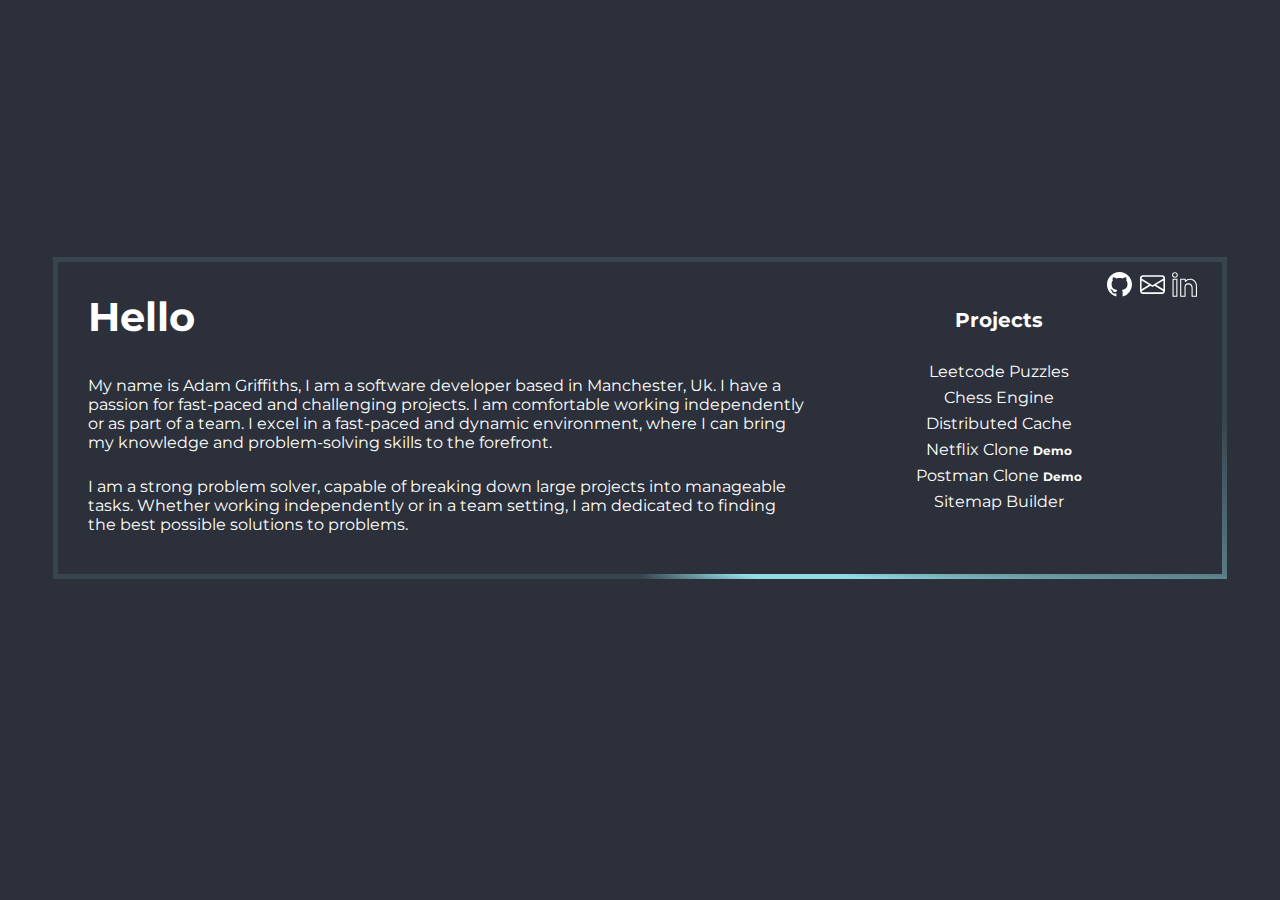
<file: index.html>
<html lang="en">
    <head>
        <link href="styles.css" rel="stylesheet">
        <title>Adam Griffiths</title>
        <meta name="viewport" content="width=device-width, initial-scale=1">
        <link href="https://fonts.googleapis.com/css?family=Montserrat" rel="stylesheet">
      </head>
      <body>
        <div class="main-container">
          <div class="main-container-inner">
            <div class="modal">
              <div class="modal-border">
                <div class="modal-layout">
                  <div class="modal-layout-overview">
                    <div class="hello">
                      Hello
                    </div>
                    <div class="overview-text">
                      My name is Adam Griffiths, I am a software developer based in Manchester, Uk. I have a passion for fast-paced and challenging projects. I am comfortable working independently or as part of a team. I excel in a fast-paced and dynamic environment, where I can bring my knowledge and problem-solving skills to the forefront.
                      <div class="overview-padding"></div>
                      I am a strong problem solver, capable of breaking down large projects into manageable tasks. Whether working independently or in a team setting, I am dedicated to finding the best possible solutions to problems.
                    </div>
                  </div>
                  <div class="modal-layout-projects">
                    <div class="icons">
                      <a target="_blank" href="https://github.com/AdamGriffiths31/">
                        <div class="icon">
                          <svg xmlns="http://www.w3.org/2000/svg" width="25" height="25" fill="currentColor" class="bi bi-github" viewBox="0 0 16 16">
                            <path d="M8 0C3.58 0 0 3.58 0 8c0 3.54 2.29 6.53 5.47 7.59.4.07.55-.17.55-.38 0-.19-.01-.82-.01-1.49-2.01.37-2.53-.49-2.69-.94-.09-.23-.48-.94-.82-1.13-.28-.15-.68-.52-.01-.53.63-.01 1.08.58 1.23.82.72 1.21 1.87.87 2.33.66.07-.52.28-.87.51-1.07-1.78-.2-3.64-.89-3.64-3.95 0-.87.31-1.59.82-2.15-.08-.2-.36-1.02.08-2.12 0 0 .67-.21 2.2.82.64-.18 1.32-.27 2-.27.68 0 1.36.09 2 .27 1.53-1.04 2.2-.82 2.2-.82.44 1.1.16 1.92.08 2.12.51.56.82 1.27.82 2.15 0 3.07-1.87 3.75-3.65 3.95.29.25.54.73.54 1.48 0 1.07-.01 1.93-.01 2.2 0 .21.15.46.55.38A8.012 8.012 0 0 0 16 8c0-4.42-3.58-8-8-8z"></path>
                        </svg>
                        </div>
                      </a>
                      <a target="_blank" href="mailto:Adam.J.Griffiths@outlook.com">
                        <div class="icon">
                          </svg>
                          <svg xmlns="http://www.w3.org/2000/svg" width="25" height="25" fill="currentColor" class="bi bi-envelope" viewBox="0 0 16 16">
                            <path fill-rule="evenodd" d="M0 4a2 2 0 0 1 2-2h12a2 2 0 0 1 2 2v8a2 2 0 0 1-2 2H2a2 2 0 0 1-2-2V4Zm2-1a1 1 0 0 0-1 1v.217l7 4.2 7-4.2V4a1 1 0 0 0-1-1H2Zm13 2.383-4.708 2.825L15 11.105V5.383Zm-.034 6.876-5.64-3.471L8 9.583l-1.326-.795-5.64 3.47A1 1 0 0 0 2 13h12a1 1 0 0 0 .966-.741ZM1 11.105l4.708-2.897L1 5.383v5.722Z"></path>
                          </svg>
                        </div>
                      </a>
                      <a target="_blank" href="https://www.linkedin.com/in/adam-griffiths-7b157a22a/">
                        <div class="icon">
                          <svg xmlns="http://www.w3.org/2000/svg" xmlns:xlink="http://www.w3.org/1999/xlink" fill="white" height="25" width="25" version="1.1" id="Capa_1" viewBox="0 0 45.959 45.959" xml:space="preserve">
                            <g>
                              <g>
                                <path d="M5.392,0.492C2.268,0.492,0,2.647,0,5.614c0,2.966,2.223,5.119,5.284,5.119c1.588,0,2.956-0.515,3.957-1.489    c0.96-0.935,1.489-2.224,1.488-3.653C10.659,2.589,8.464,0.492,5.392,0.492z M7.847,7.811C7.227,8.414,6.34,8.733,5.284,8.733    C3.351,8.733,2,7.451,2,5.614c0-1.867,1.363-3.122,3.392-3.122c1.983,0,3.293,1.235,3.338,3.123    C8.729,6.477,8.416,7.256,7.847,7.811z"/>
                                <path d="M0.959,45.467h8.988V12.422H0.959V45.467z M2.959,14.422h4.988v29.044H2.959V14.422z"/>
                                <path d="M33.648,12.422c-4.168,0-6.72,1.439-8.198,2.792l-0.281-2.792H15v33.044h9.959V28.099c0-0.748,0.303-2.301,0.493-2.711    c1.203-2.591,2.826-2.591,5.284-2.591c2.831,0,5.223,2.655,5.223,5.797v16.874h10v-18.67    C45.959,16.92,39.577,12.422,33.648,12.422z M43.959,43.467h-6V28.593c0-4.227-3.308-7.797-7.223-7.797    c-2.512,0-5.358,0-7.099,3.75c-0.359,0.775-0.679,2.632-0.679,3.553v15.368H17V14.422h6.36l0.408,4.044h1.639l0.293-0.473    c0.667-1.074,2.776-3.572,7.948-3.572c4.966,0,10.311,3.872,10.311,12.374V43.467z"/>
                              </g>
                            </g>
                            </svg>
                        </div>
                      </a>
                    </div>
                    <div class="title">Projects</div>
                    <div class="projects">
                      <a target="_blank" href="https://github.com/AdamGriffiths31/Leetcode" class="project"><span class="projectUnderline">Leetcode Puzzles</span></a>
                      <a target="_blank" href="https://github.com/AdamGriffiths31/ChessEngine" class="project"><span class="projectUnderline">Chess Engine</span></a>
                      <a target="_blank" href="https://github.com/AdamGriffiths31/DistributedCache" class="project"><span class="projectUnderline">Distributed Cache</span></a>
                      <div class="liveProject">
                        <a target="_blank" href="https://github.com/AdamGriffiths31/netflix-clone" class="project"><span class="projectUnderline">Netflix Clone</span></a>
                        <a target="_blank" href="https://netflix-clone-c9a6b.firebaseapp.com/" class="project"><span class="projectUnderline demoLink">Demo</span></a>
                      </div>
                        <div class="liveProject">
                        <a target="_blank" href="https://github.com/AdamGriffiths31/postman-clone" class="project"><span class="projectUnderline">Postman Clone</span></a>
                        <a target="_blank" href="https://postman-clone-50f68.web.app/" class="project"><span class="projectUnderline demoLink">Demo</span></a>
                      </div>
                      <a target="_blank" href="https://github.com/AdamGriffiths31/SitemapBuilder" class="project"><span class="projectUnderline">Sitemap Builder</span></a>
                    </div>
                  </div>
                </div>
              </div>
            </div>
          </div>
        </div>
      </body>
</html>
</file>
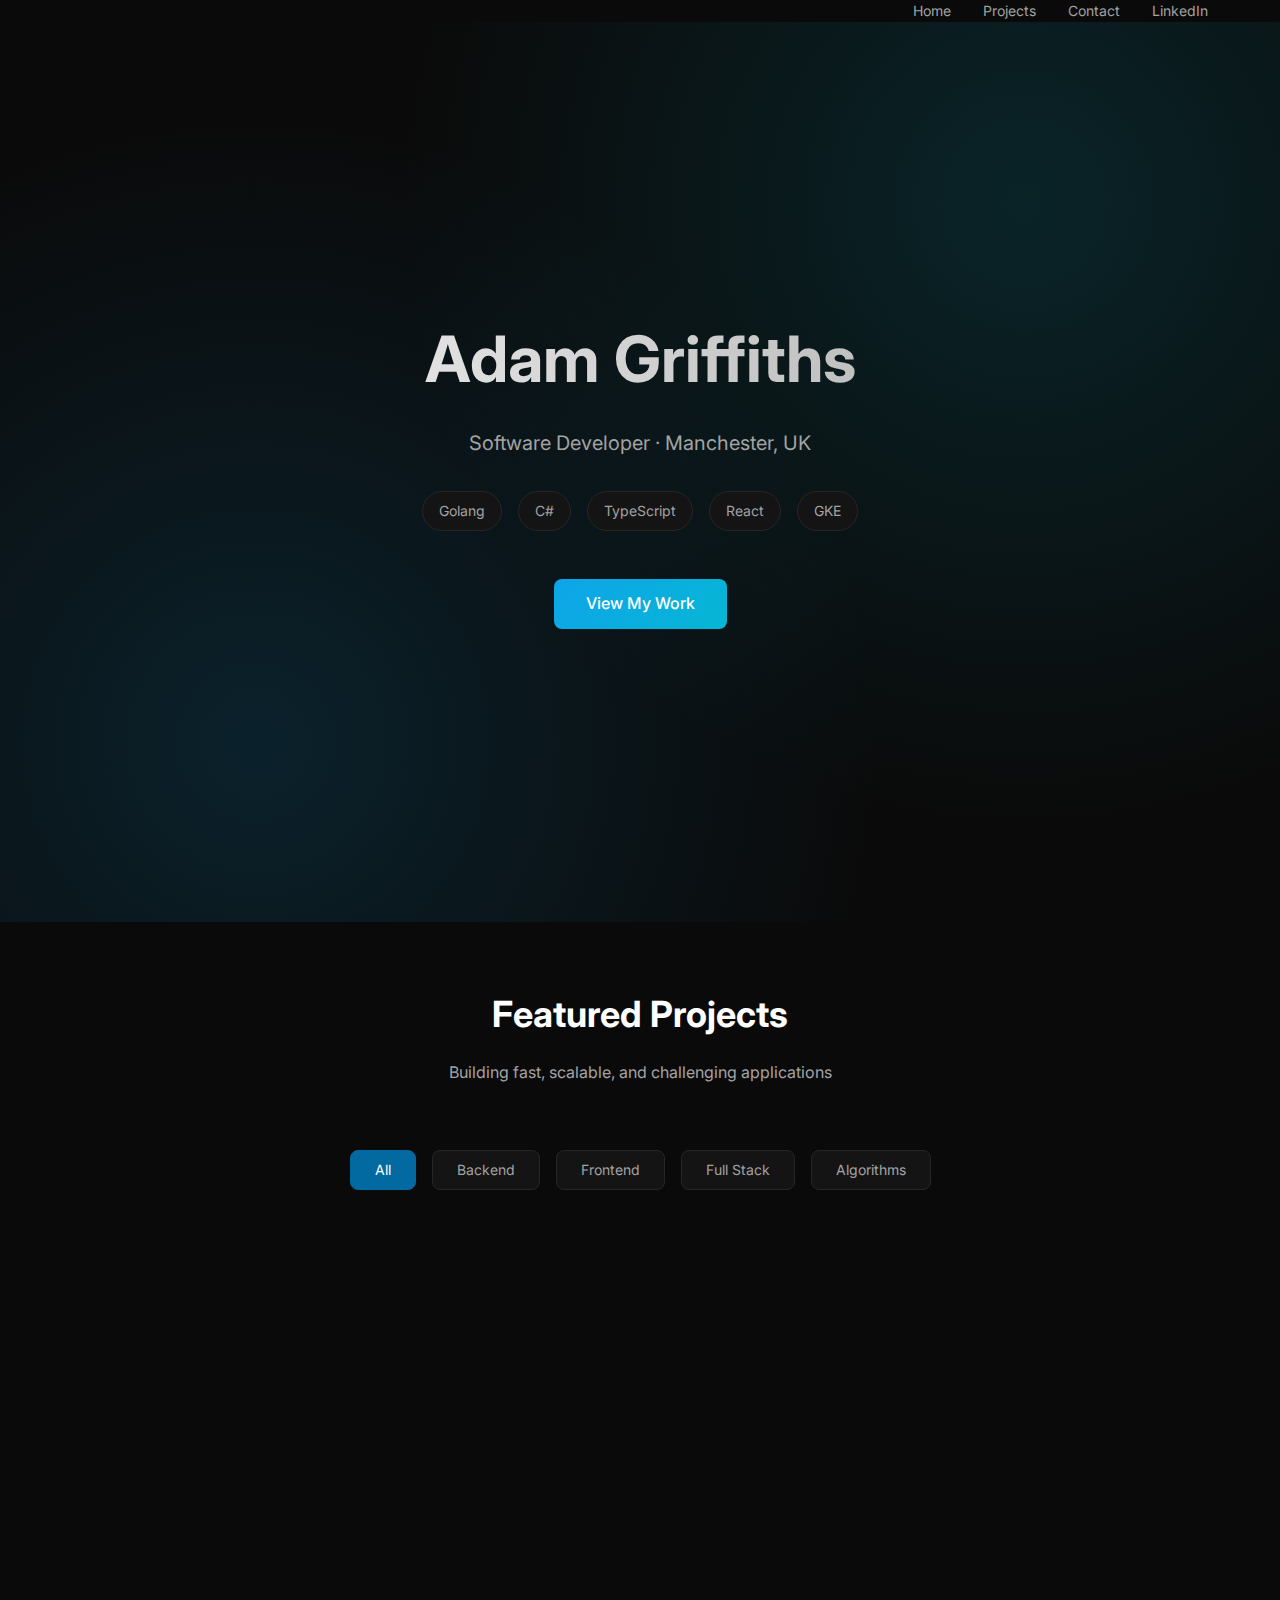
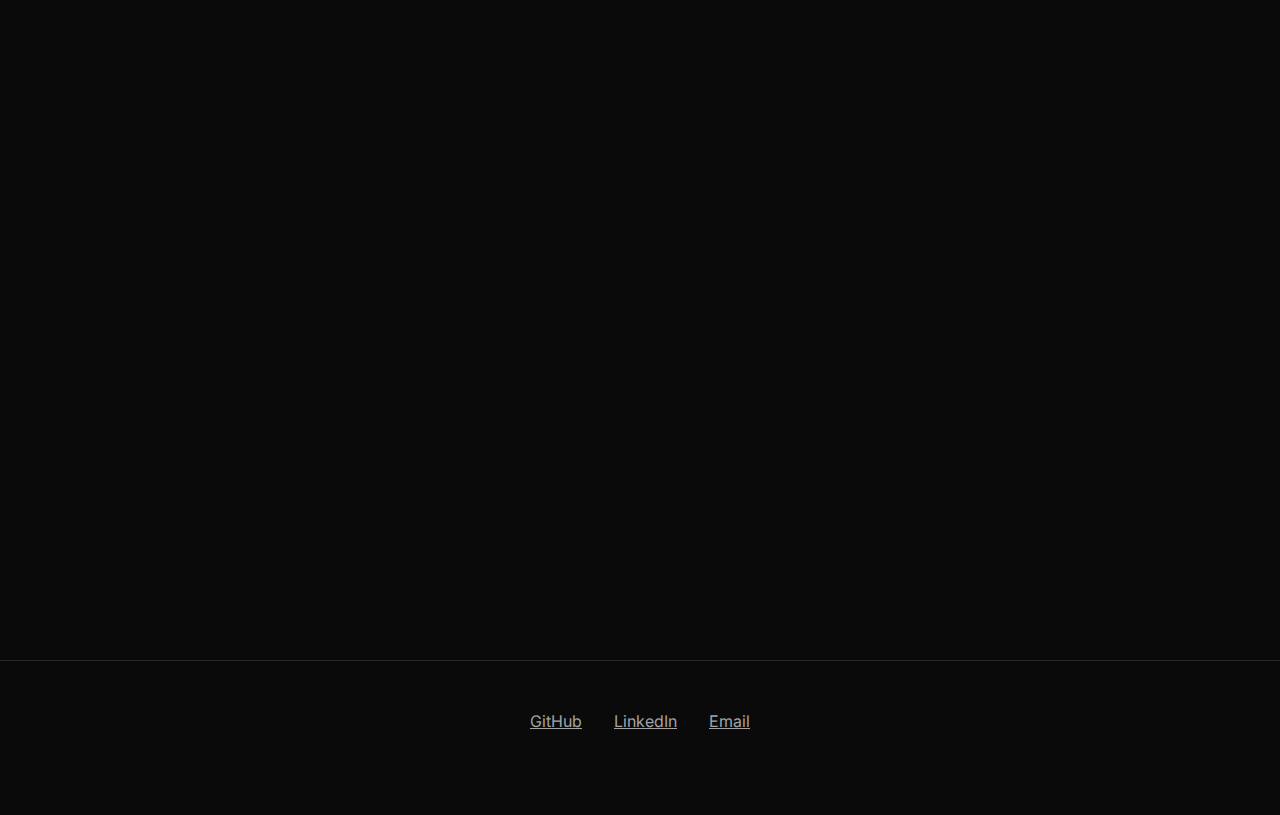
<file: portfolio-mockup.html>
<!DOCTYPE html>
<html lang="en">
  <head>
    <meta charset="UTF-8" />
    <meta name="viewport" content="width=device-width, initial-scale=1.0" />
    <title>Adam Griffiths</title>
    <link
      href="https://fonts.googleapis.com/css2?family=Inter:wght@400;500;600;700&family=JetBrains+Mono:wght@400;500&display=swap"
      rel="stylesheet"
    />
    <link rel="stylesheet" href="style.css" />
  </head>
  <body>
    <!-- Navigation -->
    <nav>
      <div class="nav-container">
        <div class="nav-links">
          <a href="#home">Home</a>
          <a href="#projects">Projects</a>
          <a href="mailto:adam.j.griffiths@outlook.com">Contact</a>
          <a
            href="https://www.linkedin.com/in/adam-griffiths-7b157a22a/"
            target="_blank"
            rel="noopener noreferrer"
            >LinkedIn</a
          >
        </div>
      </div>
    </nav>

    <!-- Hero Section -->
    <section class="hero" id="home">
      <div class="hero-bg"></div>
      <div class="hero-content">
        <h1>Adam Griffiths</h1>
        <p class="hero-subtitle">Software Developer · Manchester, UK</p>
        <div class="tech-stack">
          <span class="tech-badge">Golang</span>
          <span class="tech-badge">C#</span>
          <span class="tech-badge">TypeScript</span>
          <span class="tech-badge">React</span>
          <span class="tech-badge">GKE</span>
        </div>
        <a href="#projects" class="cta-button">View My Work</a>
      </div>
    </section>

    <!-- Projects Section -->
    <section class="projects" id="projects">
      <div class="section-header">
        <h2>Featured Projects</h2>
        <p>Building fast, scalable, and challenging applications</p>
      </div>

      <!-- Filter Tabs -->
      <div class="filter-tabs">
        <div class="filter-tab active">All</div>
        <div class="filter-tab">Backend</div>
        <div class="filter-tab">Frontend</div>
        <div class="filter-tab">Full Stack</div>
        <div class="filter-tab">Algorithms</div>
      </div>

      <!-- Bento Grid for Featured Projects -->
      <div class="bento-grid">
        <!-- Medium Project - Chess Engine -->
        <div class="project-card large">
          <h3 class="project-title">Chess Engine</h3>
          <p class="project-description">
            Chess engine with minimax algorithm, alpha-beta pruning, and
            position evaluation. Features a complete chess game implementation
            with move validation, check/checkmate detection, and an intelligent
            computer opponent with multiple difficulty levels.
          </p>
          <div class="project-links">
            <a
              href="https://github.com/AdamGriffiths31/ChessEngine"
              class="project-link"
              target="_blank"
              rel="noopener noreferrer"
            >
              <svg
                width="16"
                height="16"
                fill="currentColor"
                viewBox="0 0 16 16"
              >
                <path
                  d="M8 0C3.58 0 0 3.58 0 8c0 3.54 2.29 6.53 5.47 7.59.4.07.55-.17.55-.38 0-.19-.01-.82-.01-1.49-2.01.37-2.53-.49-2.69-.94-.09-.23-.48-.94-.82-1.13-.28-.15-.68-.52-.01-.53.63-.01 1.08.58 1.23.82.72 1.21 1.87.87 2.33.66.07-.52.28-.87.51-1.07-1.78-.2-3.64-.89-3.64-3.95 0-.87.31-1.59.82-2.15-.08-.2-.36-1.02.08-2.12 0 0 .67-.21 2.2.82.64-.18 1.32-.27 2-.27.68 0 1.36.09 2 .27 1.53-1.04 2.2-.82 2.2-.82.44 1.1.16 1.92.08 2.12.51.56.82 1.27.82 2.15 0 3.07-1.87 3.75-3.65 3.95.29.25.54.73.54 1.48 0 1.07-.01 1.93-.01 2.2 0 .21.15.46.55.38A8.012 8.012 0 0 0 16 8c0-4.42-3.58-8-8-8z"
                />
              </svg>
              View Code
            </a>
          </div>
        </div>

        <!-- Medium Project - Survival2D -->
        <div class="project-card large">
          <h3 class="project-title">Survival2D</h3>
          <p class="project-description">
            A 2D survival game built using the Godot Engine, focused on
            fast-paced gameplay and progression mechanics. The player must
            survive for as long as possible by avoiding enemies, leveling up,
            and collecting rewards to enhance abilities.
          </p>
          <div class="project-tech"></div>
          <div class="project-links">
            <a
              href="https://github.com/AdamGriffiths31/Survival2D"
              class="project-link"
              target="_blank"
              rel="noopener noreferrer"
            >
              <svg
                width="16"
                height="16"
                fill="currentColor"
                viewBox="0 0 16 16"
              >
                <path
                  d="M8 0C3.58 0 0 3.58 0 8c0 3.54 2.29 6.53 5.47 7.59.4.07.55-.17.55-.38 0-.19-.01-.82-.01-1.49-2.01.37-2.53-.49-2.69-.94-.09-.23-.48-.94-.82-1.13-.28-.15-.68-.52-.01-.53.63-.01 1.08.58 1.23.82.72 1.21 1.87.87 2.33.66.07-.52.28-.87.51-1.07-1.78-.2-3.64-.89-3.64-3.95 0-.87.31-1.59.82-2.15-.08-.2-.36-1.02.08-2.12 0 0 .67-.21 2.2.82.64-.18 1.32-.27 2-.27.68 0 1.36.09 2 .27 1.53-1.04 2.2-.82 2.2-.82.44 1.1.16 1.92.08 2.12.51.56.82 1.27.82 2.15 0 3.07-1.87 3.75-3.65 3.95.29.25.54.73.54 1.48 0 1.07-.01 1.93-.01 2.2 0 .21.15.46.55.38A8.012 8.012 0 0 0 16 8c0-4.42-3.58-8-8-8z"
                />
              </svg>
              View Code
            </a>
          </div>
        </div>

        <!-- Small Project -->
        <!-- Small Project - Leetcode Solutions -->
        <div class="project-card">
          <h3 class="project-title">Leetcode Solutions</h3>
          <p class="project-description">
            Optimized solutions to challenging algorithmic problems with
            detailed explanations.
          </p>
          <div class="project-tech"></div>
          <div class="project-links">
            <a
              href="https://github.com/AdamGriffiths31/Leetcode"
              class="project-link"
              target="_blank"
              rel="noopener noreferrer"
            >
              <svg
                width="16"
                height="16"
                fill="currentColor"
                viewBox="0 0 16 16"
              >
                <path
                  d="M8 0C3.58 0 0 3.58 0 8c0 3.54 2.29 6.53 5.47 7.59.4.07.55-.17.55-.38 0-.19-.01-.82-.01-1.49-2.01.37-2.53-.49-2.69-.94-.09-.23-.48-.94-.82-1.13-.28-.15-.68-.52-.01-.53.63-.01 1.08.58 1.23.82.72 1.21 1.87.87 2.33.66.07-.52.28-.87.51-1.07-1.78-.2-3.64-.89-3.64-3.95 0-.87.31-1.59.82-2.15-.08-.2-.36-1.02.08-2.12 0 0 .67-.21 2.2.82.64-.18 1.32-.27 2-.27.68 0 1.36.09 2 .27 1.53-1.04 2.2-.82 2.2-.82.44 1.1.16 1.92.08 2.12.51.56.82 1.27.82 2.15 0 3.07-1.87 3.75-3.65 3.95.29.25.54.73.54 1.48 0 1.07-.01 1.93-.01 2.2 0 .21.15.46.55.38A8.012 8.012 0 0 0 16 8c0-4.42-3.58-8-8-8z"
                />
              </svg>
              View Code
            </a>
          </div>
        </div>

        <!-- Small Project - Pulse Board -->
        <div class="project-card">
          <h3 class="project-title">Pulse Board</h3>
          <p class="project-description">
            Pulseboard is a full-stack application designed to monitor and
            visualize API performance metrics in real-time.
          </p>
          <div class="project-tech"></div>
          <div class="project-links">
            <a
              href="https://github.com/AdamGriffiths31/Pulseboard"
              class="project-link"
              target="_blank"
              rel="noopener noreferrer"
            >
              <svg
                width="16"
                height="16"
                fill="currentColor"
                viewBox="0 0 16 16"
              >
                <path
                  d="M8 0C3.58 0 0 3.58 0 8c0 3.54 2.29 6.53 5.47 7.59.4.07.55-.17.55-.38 0-.19-.01-.82-.01-1.49-2.01.37-2.53-.49-2.69-.94-.09-.23-.48-.94-.82-1.13-.28-.15-.68-.52-.01-.53.63-.01 1.08.58 1.23.82.72 1.21 1.87.87 2.33.66.07-.52.28-.87.51-1.07-1.78-.2-3.64-.89-3.64-3.95 0-.87.31-1.59.82-2.15-.08-.2-.36-1.02.08-2.12 0 0 .67-.21 2.2.82.64-.18 1.32-.27 2-.27.68 0 1.36.09 2 .27 1.53-1.04 2.2-.82 2.2-.82.44 1.1.16 1.92.08 2.12.51.56.82 1.27.82 2.15 0 3.07-1.87 3.75-3.65 3.95.29.25.54.73.54 1.48 0 1.07-.01 1.93-.01 2.2 0 .21.15.46.55.38A8.012 8.012 0 0 0 16 8c0-4.42-3.58-8-8-8z"
                />
              </svg>
              View Code
            </a>
          </div>
        </div>

        <!-- Small Project - Interpreter & Compiler -->
        <div class="project-card">
          <h3 class="project-title">Interpreter & Compiler</h3>
          <p class="project-description">
            This project is a personal implementation of the code examples found
            in the book "Writing An Interpreter In Go" and "Writing A Compiler
            In Go" by Thorsten Ball.
          </p>
          <div class="project-tech"></div>
          <div class="project-links">
            <a
              href="https://github.com/AdamGriffiths31/GoInterpreterCompiler"
              class="project-link"
              target="_blank"
              rel="noopener noreferrer"
            >
              <svg
                width="16"
                height="16"
                fill="currentColor"
                viewBox="0 0 16 16"
              >
                <path
                  d="M8 0C3.58 0 0 3.58 0 8c0 3.54 2.29 6.53 5.47 7.59.4.07.55-.17.55-.38 0-.19-.01-.82-.01-1.49-2.01.37-2.53-.49-2.69-.94-.09-.23-.48-.94-.82-1.13-.28-.15-.68-.52-.01-.53.63-.01 1.08.58 1.23.82.72 1.21 1.87.87 2.33.66.07-.52.28-.87.51-1.07-1.78-.2-3.64-.89-3.64-3.95 0-.87.31-1.59.82-2.15-.08-.2-.36-1.02.08-2.12 0 0 .67-.21 2.2.82.64-.18 1.32-.27 2-.27.68 0 1.36.09 2 .27 1.53-1.04 2.2-.82 2.2-.82.44 1.1.16 1.92.08 2.12.51.56.82 1.27.82 2.15 0 3.07-1.87 3.75-3.65 3.95.29.25.54.73.54 1.48 0 1.07-.01 1.93-.01 2.2 0 .21.15.46.55.38A8.012 8.012 0 0 0 16 8c0-4.42-3.58-8-8-8z"
                />
              </svg>
              View Code
            </a>
          </div>
        </div>

        <!-- Small Project - Advent Of Code -->
        <div class="project-card">
          <h3 class="project-title">Advent Of Code</h3>
          <p class="project-description">
            The Advent of Code is an annual event where participants solve
            programming puzzles and challenges. It takes place during the month
            of December, with a new puzzle being released each day.
          </p>
          <div class="project-tech"></div>
          <div class="project-links">
            <a
              href="https://github.com/AdamGriffiths31/AdventOfCode"
              class="project-link"
              target="_blank"
              rel="noopener noreferrer"
            >
              <svg
                width="16"
                height="16"
                fill="currentColor"
                viewBox="0 0 16 16"
              >
                <path
                  d="M8 0C3.58 0 0 3.58 0 8c0 3.54 2.29 6.53 5.47 7.59.4.07.55-.17.55-.38 0-.19-.01-.82-.01-1.49-2.01.37-2.53-.49-2.69-.94-.09-.23-.48-.94-.82-1.13-.28-.15-.68-.52-.01-.53.63-.01 1.08.58 1.23.82.72 1.21 1.87.87 2.33.66.07-.52.28-.87.51-1.07-1.78-.2-3.64-.89-3.64-3.95 0-.87.31-1.59.82-2.15-.08-.2-.36-1.02.08-2.12 0 0 .67-.21 2.2.82.64-.18 1.32-.27 2-.27.68 0 1.36.09 2 .27 1.53-1.04 2.2-.82 2.2-.82.44 1.1.16 1.92.08 2.12.51.56.82 1.27.82 2.15 0 3.07-1.87 3.75-3.65 3.95.29.25.54.73.54 1.48 0 1.07-.01 1.93-.01 2.2 0 .21.15.46.55.38A8.012 8.012 0 0 0 16 8c0-4.42-3.58-8-8-8z"
                />
              </svg>
              View Code
            </a>
          </div>
        </div>

        <!-- Small Project - Netflix Clone -->
        <div class="project-card">
          <h3 class="project-title">Netflix Clone</h3>
          <p class="project-description">
            Full-featured Netflix clone with authentication, video streaming,
            and personalized recommendations.
          </p>
          <div class="project-tech"></div>
          <div class="project-links">
            <a
              href="https://github.com/AdamGriffiths31/netflix-clone"
              class="project-link"
              target="_blank"
              rel="noopener noreferrer"
            >
              <svg
                width="16"
                height="16"
                fill="currentColor"
                viewBox="0 0 16 16"
              >
                <path
                  d="M8 0C3.58 0 0 3.58 0 8c0 3.54 2.29 6.53 5.47 7.59.4.07.55-.17.55-.38 0-.19-.01-.82-.01-1.49-2.01.37-2.53-.49-2.69-.94-.09-.23-.48-.94-.82-1.13-.28-.15-.68-.52-.01-.53.63-.01 1.08.58 1.23.82.72 1.21 1.87.87 2.33.66.07-.52.28-.87.51-1.07-1.78-.2-3.64-.89-3.64-3.95 0-.87.31-1.59.82-2.15-.08-.2-.36-1.02.08-2.12 0 0 .67-.21 2.2.82.64-.18 1.32-.27 2-.27.68 0 1.36.09 2 .27 1.53-1.04 2.2-.82 2.2-.82.44 1.1.16 1.92.08 2.12.51.56.82 1.27.82 2.15 0 3.07-1.87 3.75-3.65 3.95.29.25.54.73.54 1.48 0 1.07-.01 1.93-.01 2.2 0 .21.15.46.55.38A8.012 8.012 0 0 0 16 8c0-4.42-3.58-8-8-8z"
                />
              </svg>
              View Code
            </a>
          </div>
        </div>

        <div class="project-card">
          <h3 class="project-title">Distributed Cache</h3>
          <p class="project-description">
            High-performance distributed caching system with consistent hashing.
          </p>
          <div class="project-tech"></div>
          <div class="project-links">
            <a
              href="https://github.com/AdamGriffiths31/DistributedCache"
              class="project-link"
              target="_blank"
              rel="noopener noreferrer"
            >
              <svg
                width="16"
                height="16"
                fill="currentColor"
                viewBox="0 0 16 16"
              >
                <path
                  d="M8 0C3.58 0 0 3.58 0 8c0 3.54 2.29 6.53 5.47 7.59.4.07.55-.17.55-.38 0-.19-.01-.82-.01-1.49-2.01.37-2.53-.49-2.69-.94-.09-.23-.48-.94-.82-1.13-.28-.15-.68-.52-.01-.53.63-.01 1.08.58 1.23.82.72 1.21 1.87.87 2.33.66.07-.52.28-.87.51-1.07-1.78-.2-3.64-.89-3.64-3.95 0-.87.31-1.59.82-2.15-.08-.2-.36-1.02.08-2.12 0 0 .67-.21 2.2.82.64-.18 1.32-.27 2-.27.68 0 1.36.09 2 .27 1.53-1.04 2.2-.82 2.2-.82.44 1.1.16 1.92.08 2.12.51.56.82 1.27.82 2.15 0 3.07-1.87 3.75-3.65 3.95.29.25.54.73.54 1.48 0 1.07-.01 1.93-.01 2.2 0 .21.15.46.55.38A8.012 8.012 0 0 0 16 8c0-4.42-3.58-8-8-8z"
                />
              </svg>
              View Code
            </a>
          </div>
        </div>

        <!-- Small Project - Postman Clone -->
        <div class="project-card">
          <h3 class="project-title">Postman Clone</h3>
          <p class="project-description">
            REST API testing tool with request builder and response viewer.
            Features syntax highlighting and request history.
          </p>
          <div class="project-tech"></div>
          <div class="project-links">
            <a
              href="https://github.com/AdamGriffiths31/postman-clone"
              class="project-link"
              target="_blank"
              rel="noopener noreferrer"
            >
              <svg
                width="16"
                height="16"
                fill="currentColor"
                viewBox="0 0 16 16"
              >
                <path
                  d="M8 0C3.58 0 0 3.58 0 8c0 3.54 2.29 6.53 5.47 7.59.4.07.55-.17.55-.38 0-.19-.01-.82-.01-1.49-2.01.37-2.53-.49-2.69-.94-.09-.23-.48-.94-.82-1.13-.28-.15-.68-.52-.01-.53.63-.01 1.08.58 1.23.82.72 1.21 1.87.87 2.33.66.07-.52.28-.87.51-1.07-1.78-.2-3.64-.89-3.64-3.95 0-.87.31-1.59.82-2.15-.08-.2-.36-1.02.08-2.12 0 0 .67-.21 2.2.82.64-.18 1.32-.27 2-.27.68 0 1.36.09 2 .27 1.53-1.04 2.2-.82 2.2-.82.44 1.1.16 1.92.08 2.12.51.56.82 1.27.82 2.15 0 3.07-1.87 3.75-3.65 3.95.29.25.54.73.54 1.48 0 1.07-.01 1.93-.01 2.2 0 .21.15.46.55.38A8.012 8.012 0 0 0 16 8c0-4.42-3.58-8-8-8z"
                />
              </svg>
              View Code
            </a>
          </div>
        </div>

        <!-- Small Project - Sitemap Builder -->
        <div class="project-card">
          <h3 class="project-title">Sitemap Builder</h3>
          <p class="project-description">
            Automated sitemap generator that crawls websites and creates XML
            sitemaps for SEO optimization.
          </p>
          <div class="project-tech"></div>
          <div class="project-links">
            <a
              href="https://github.com/AdamGriffiths31/SitemapBuilder"
              class="project-link"
              target="_blank"
              rel="noopener noreferrer"
            >
              <svg
                width="16"
                height="16"
                fill="currentColor"
                viewBox="0 0 16 16"
              >
                <path
                  d="M8 0C3.58 0 0 3.58 0 8c0 3.54 2.29 6.53 5.47 7.59.4.07.55-.17.55-.38 0-.19-.01-.82-.01-1.49-2.01.37-2.53-.49-2.69-.94-.09-.23-.48-.94-.82-1.13-.28-.15-.68-.52-.01-.53.63-.01 1.08.58 1.23.82.72 1.21 1.87.87 2.33.66.07-.52.28-.87.51-1.07-1.78-.2-3.64-.89-3.64-3.95 0-.87.31-1.59.82-2.15-.08-.2-.36-1.02.08-2.12 0 0 .67-.21 2.2.82.64-.18 1.32-.27 2-.27.68 0 1.36.09 2 .27 1.53-1.04 2.2-.82 2.2-.82.44 1.1.16 1.92.08 2.12.51.56.82 1.27.82 2.15 0 3.07-1.87 3.75-3.65 3.95.29.25.54.73.54 1.48 0 1.07-.01 1.93-.01 2.2 0 .21.15.46.55.38A8.012 8.012 0 0 0 16 8c0-4.42-3.58-8-8-8z"
                />
              </svg>
              View Code
            </a>
          </div>
        </div>
      </div>

      <!-- Additional Projects Grid -->
      <div class="project-grid"></div>
    </section>

    <!-- Footer -->
    <footer>
      <div class="footer-content">
        <div class="social-links">
          <a
            href="https://github.com/AdamGriffiths31/"
            target="_blank"
            rel="noopener noreferrer"
            >GitHub</a
          >
          <a
            href="https://www.linkedin.com/in/adam-griffiths-7b157a22a/"
            target="_blank"
            rel="noopener noreferrer"
            >LinkedIn</a
          >
          <a href="mailto:adam.j.griffiths@outlook.com">Email</a>
        </div>
      </div>
    </footer>

    <script src="script.js"></script>
  </body>
</html>
</file>
<file: styles.css>
body {
	background: #2b303a;
	font-family: Montserrat;
  }
  
  a:link {
	text-decoration: none;
	color: unset;
  }
  
  a:visited {
	color: inherit;
  }
  
  :root {
	--d: 2500ms;
	--angle: 90deg;
	--gradX: 100%;
	--gradY: 50%;
	--c1: #92dce5;
	--c2: rgba(168, 239, 255, 0.1);
  }
  
  .main-container {
	max-width: 100vw;
	box-sizing: border-box;
	justify-content: center;
	display: flex;
	height: 90vh;
	max-height: 100vh;
	align-items: center;
	overflow: hidden;
  }
  
  .main-container-inner {
	width: 100vw;
	max-width: 1280px;
	box-sizing: border-box;
	margin-top: 0;
	margin-bottom: 0;
	display: flex;
	position: relative;
  }
  
  .modal {
	width: 100%;
	padding: 45px;
	position: relative;
  }
  
  .modal-layout {
	padding: 30px;
	display: flex;
	flex-direction: row;
	justify-content: space-between;
	align-items: center;
  }
  
  .modal-layout-overview {
	width: 65%;
	z-index: 1;
	color: white;
	user-select: none;
  }
  
  .modal-layout-projects {
	width: 35%;
	z-index: 1;
	color: white;
	text-align: center;
	display: flex;
	flex-direction: column;
  }
  
  .modal-border {
	position: relative;
	height: 100%;
	border: 0.35rem solid;
	border-image: conic-gradient(
		from var(--angle),
		var(--c2),
		var(--c1) 0.1turn,
		var(--c1) 0.15turn,
		var(--c2) 0.25turn
	  )
	  30;
	animation: borderRotate var(--d) linear infinite forwards;
  }
  
  .hello {
	padding-bottom: 35px;
	font-size: 40px;
	font-weight: bold;
	user-select: none;
  }
  
  .icons {
	position: absolute;
	top: 0;
	right: 0;
	padding: 10px;
	display: flex;
	justify-content: space-between;
	margin: auto;
	width: 90px;
	padding-right: 25px;
  }
  
  .icon {
	width: 33%;
  }
  .title {
	font-size: 20px;
	font-weight: bold;
	user-select: none;
  }
  .overview-padding {
	padding-bottom: 25px;
  }
  
  .projects {
	flex-direction: column;
	margin-left: 0;
	padding: 30px 30px 0;
	display: flex;
	position: relative;
  }
  
  .project {
	padding-bottom: 7px;
	position: relative;
  }
  
  .projectUnderline{
	position: relative;
  }

  .projectUnderline:before {
	content: "";
	position: absolute;
	bottom: 0px;
	width: 0;
	height: 1px;
	background-color: var(--c1);
	transition: width 0.5s ease-in-out;
  }

  .projectUnderline:hover:before {
	width: 100%;
  }

  .liveProject{
	padding-bottom: 7px;
  }
  
  .demoLink{
	font-size: 12px;
	font-weight: bold;
  }
  @keyframes borderRotate {
	100% {
	  --angle: 420deg;
	}
  }
  
  @keyframes borderRadial {
	20% {
	  --gradX: 100%;
	  --gradY: 50%;
	}
	40% {
	  --gradX: 100%;
	  --gradY: 100%;
	}
	60% {
	  --gradX: 50%;
	  --gradY: 100%;
	}
	80% {
	  --gradX: 0%;
	  --gradY: 50%;
	}
	100% {
	  --gradX: 50%;
	  --gradY: 0%;
	}
  }
  @property --angle {
	syntax: "<angle>";
	initial-value: 90deg;
	inherits: true;
  }
  
  @property --gradX {
	syntax: "<percentage>";
	initial-value: 50%;
	inherits: true;
  }
  
  @property --gradY {
	syntax: "<percentage>";
	initial-value: 0%;
	inherits: true;
  }
  
  @keyframes expand {
	from { width: 0; }
	to { width: 100%; }
  }
</file>
<file: style.css>
* {
  margin: 0;
  padding: 0;
  box-sizing: border-box;
}

:root {
  --bg-primary: #0a0a0a;
  --bg-secondary: #141414;
  --bg-tertiary: #1a1a1a;
  --accent-primary: #0369a1;
  --accent-secondary: #06b6d4;
  --text-primary: #ffffff;
  --text-secondary: #a3a3a3;
  --text-tertiary: #737373;
  --border: #262626;
  --success: #10b981;
  --warning: #f59e0b;
  --gradient: linear-gradient(135deg, #0ea5e9 0%, #06b6d4 100%);
}

body {
  font-family: "Inter", -apple-system, BlinkMacSystemFont, "Segoe UI", "Roboto", "Oxygen", "Ubuntu", "Cantarell", "Fira Sans", "Droid Sans", "Helvetica Neue", sans-serif;
  background: var(--bg-primary);
  color: var(--text-primary);
  line-height: 1.6;
  overflow-x: hidden;
}

/* Header & Navigation */
header {
  position: fixed;
  top: 0;
  left: 0;
  right: 0;
  background: rgba(10, 10, 10, 0.8);
  backdrop-filter: blur(10px);
  border-bottom: 1px solid var(--border);
  z-index: 1000;
  padding: 1rem 0;
}

.nav-container {
  max-width: 1200px;
  margin: 0 auto;
  padding: 0 2rem;
  display: flex;
  justify-content: flex-end;
  align-items: center;
  position: relative;
}

.nav-links {
  display: flex;
  gap: 2rem;
  align-items: center;
  margin-left: auto;
  list-style: none;
}

.nav-links li {
  display: inline;
}

.nav-links a {
  color: var(--text-secondary);
  text-decoration: none;
  transition: color 0.2s;
  font-size: 0.875rem;
}

.nav-links a:hover {
  color: var(--text-primary);
}

/* Mobile Menu Button */
.mobile-menu-btn {
  display: none;
  flex-direction: column;
  background: none;
  border: none;
  cursor: pointer;
  padding: 0.5rem;
  width: 2.5rem;
  height: 2.5rem;
  margin-left: auto;
}

.mobile-menu-btn span {
  width: 1.5rem;
  height: 2px;
  background: var(--text-primary);
  margin: 2px 0;
  transition: all 0.3s ease;
  transform-origin: center;
}

.mobile-menu-btn.active span:nth-child(1) {
  transform: rotate(45deg) translate(5px, 5px);
}

.mobile-menu-btn.active span:nth-child(2) {
  opacity: 0;
}

.mobile-menu-btn.active span:nth-child(3) {
  transform: rotate(-45deg) translate(7px, -6px);
}

/* Main Content */
main {
  width: 100%;
}

/* Hero Section */
.hero {
  min-height: 100vh;
  display: flex;
  align-items: center;
  justify-content: center;
  position: relative;
  padding: 0 2rem;
}

.hero-bg {
  position: absolute;
  top: 0;
  left: 0;
  right: 0;
  bottom: 0;
  background: radial-gradient(
      circle at 20% 80%,
      rgba(14, 165, 233, 0.15) 0%,
      transparent 50%
    ),
    radial-gradient(
      circle at 80% 20%,
      rgba(6, 182, 212, 0.15) 0%,
      transparent 50%
    );
  pointer-events: none;
}

.hero-content {
  max-width: 1200px;
  width: 100%;
  z-index: 1;
  text-align: center;
}

.hero h1 {
  font-size: clamp(2.5rem, 5vw, 4rem);
  font-weight: 700;
  margin-bottom: 1rem;
  background: linear-gradient(
    to right,
    var(--text-primary) 0%,
    var(--text-secondary) 100%
  );
  -webkit-background-clip: text;
  background-clip: text;
  -webkit-text-fill-color: transparent;
}

.hero-subtitle {
  font-size: 1.25rem;
  color: var(--text-secondary);
  margin-bottom: 2rem;
}

.tech-stack {
  display: flex;
  gap: 1rem;
  justify-content: center;
  flex-wrap: wrap;
  margin-bottom: 3rem;
}

.tech-badge {
  background: var(--bg-secondary);
  border: 1px solid var(--border);
  padding: 0.5rem 1rem;
  border-radius: 9999px;
  font-size: 0.875rem;
  color: var(--text-secondary);
  transition: all 0.2s;
}

section h1 {
  font-size: clamp(2.5rem, 5vw, 4rem);
}

.tech-badge:hover {
  border-color: var(--accent-primary);
  color: var(--accent-primary);
  transform: translateY(-2px);
}

.cta-button {
  background: var(--gradient);
  color: white;
  padding: 0.75rem 2rem;
  border-radius: 8px;
  text-decoration: none;
  display: inline-block;
  font-weight: 500;
  transition: all 0.2s;
  position: relative;
  overflow: hidden;
}

.cta-button:hover {
  transform: translateY(-2px);
  box-shadow: 0 10px 20px rgba(14, 165, 233, 0.3);
}

/* Projects Section */
.projects {
  padding: 4rem 2rem;
  max-width: 1200px;
  margin: 0 auto;
}

.section-header {
  text-align: center;
  margin-bottom: 4rem;
}

.section-header h2 {
  font-size: clamp(1.75rem, 3vw, 2.25rem);
  margin-bottom: 1rem;
}

.section-header p {
  color: var(--text-secondary);
}

/* Filter Tabs */
.filter-tabs {
  display: flex;
  gap: 1rem;
  justify-content: center;
  margin-bottom: 3rem;
  flex-wrap: wrap;
}

.filter-tab {
  background: var(--bg-secondary);
  color: var(--text-secondary);
  border: 1px solid var(--border);
  padding: 0.5rem 1.5rem;
  border-radius: 8px;
  cursor: pointer;
  transition: all 0.2s;
  font-size: 0.875rem;
  font-family: inherit;
}

.filter-tab:hover {
  border-color: var(--accent-primary);
}

.filter-tab.active {
  background: var(--accent-primary);
  border-color: var(--accent-primary);
  color: white;
}

/* Bento Grid */
.bento-grid {
  display: grid;
  grid-template-columns: repeat(4, 1fr);
  gap: 1.5rem;
  margin-bottom: 1.5rem;
}

.project-card {
  background: var(--bg-secondary);
  border: 1px solid var(--border);
  border-radius: 12px;
  padding: 2rem;
  position: relative;
  overflow: hidden;
  transition: all 0.3s ease;
  cursor: pointer;
}

.project-card:hover {
  transform: translateY(-4px);
  border-color: var(--accent-primary);
  box-shadow: 0 20px 40px rgba(0, 0, 0, 0.3);
}

.project-card.featured {
  grid-column: span 2;
  grid-row: span 2;
}

.project-card.large {
  grid-column: span 2;
}

.project-card.full-width {
  grid-column: span 4;
}

.project-title {
  font-size: 1.25rem;
  font-weight: 600;
  margin-bottom: 0.5rem;
}

.project-description {
  color: var(--text-secondary);
  font-size: 0.875rem;
  margin-bottom: 1.5rem;
  line-height: 1.5;
}

.project-tech {
  display: flex;
  gap: 0.5rem;
  flex-wrap: wrap;
  margin-bottom: 1.5rem;
}

.project-links {
  display: flex;
  gap: 1rem;
}

.project-link {
  color: var(--text-secondary);
  text-decoration: none;
  font-size: 0.875rem;
  display: flex;
  align-items: center;
  gap: 0.5rem;
  transition: color 0.2s;
}

.project-link:hover {
  color: var(--accent-primary);
}

/* Regular Grid */
.project-grid {
  display: grid;
  grid-template-columns: repeat(auto-fill, minmax(320px, 1fr));
  gap: 1.5rem;
}

/* Footer */
footer {
  border-top: 1px solid var(--border);
  padding: 3rem 2rem;
  text-align: center;
}

.footer-content {
  max-width: 1200px;
  margin: 0 auto;
}

.social-links {
  display: flex;
  gap: 2rem;
  justify-content: center;
  margin-bottom: 2rem;
}

.social-links a {
  color: var(--text-secondary);
  transition: color 0.2s;
}

.social-links a:hover {
  color: var(--accent-primary);
}

/* Responsive */
@media (max-width: 1024px) {
  .bento-grid {
    grid-template-columns: repeat(2, 1fr);
  }
  
  .project-card.featured,
  .project-card.large {
    grid-column: span 2;
    grid-row: span 1;
  }
}

@media (max-width: 640px) {
  /* Mobile Navigation */
  .mobile-menu-btn {
    display: flex;
  }
  
  .nav-links {
    position: fixed;
    top: 100%;
    left: 0;
    right: 0;
    background: var(--bg-primary);
    border-top: 1px solid var(--border);
    flex-direction: column;
    gap: 0;
    margin: 0;
    padding: 2rem;
    transform: translateY(-100%);
    opacity: 0;
    visibility: hidden;
    transition: all 0.3s ease;
  }
  
  .nav-links.active {
    transform: translateY(0);
    opacity: 1;
    visibility: visible;
  }
  
  .nav-links li {
    width: 100%;
  }
  
  .nav-links a {
    display: block;
    padding: 1rem 0;
    border-bottom: 1px solid var(--border);
    font-size: 1rem;
  }
  
  .nav-links li:last-child a {
    border-bottom: none;
  }
  
  /* Grid Layout */
  .bento-grid {
    grid-template-columns: 1fr;
  }
  
  .project-card.featured,
  .project-card.large,
  .project-card.full-width {
    grid-column: span 1;
    grid-row: span 1;
  }
  
  /* Typography */
  .hero h1 {
    font-size: 2rem;
  }
}
</file>
